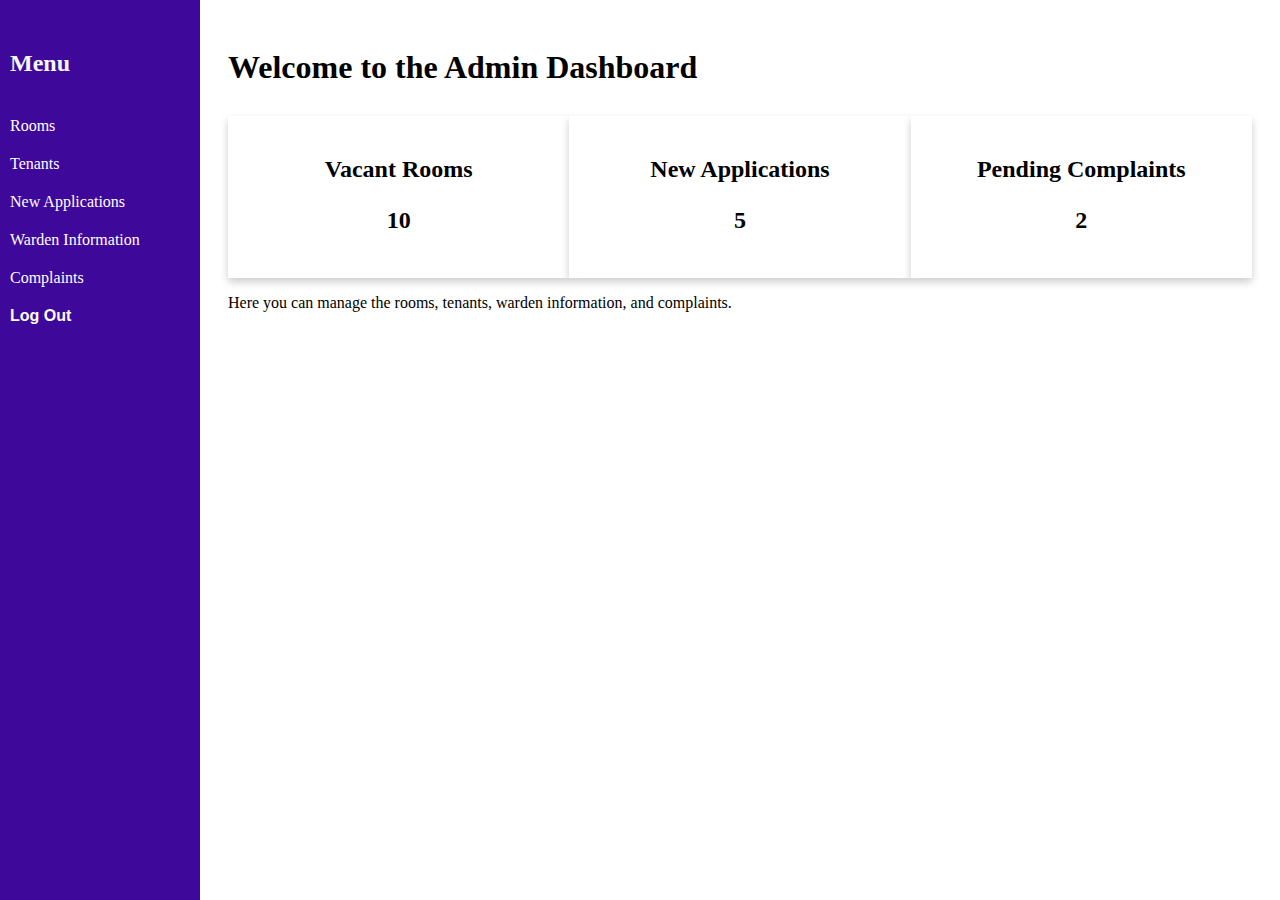
<file: Index.html>
<!DOCTYPE html>
<html lang="en">
<head>
    <link rel="stylesheet" href="style2.css">
    <meta charset="UTF-8">
    <meta http-equiv="X-UA-Compatible" content="IE=edge">
    <meta name="viewport" content="width=device-width, initial-scale=1.0">
    <title>New Applications</title>
    
</head>
<body>
    <div class="sidebar">
		<h2><a href="Index.html"> Menu </a></h2>
		<ul>
			<li><a href="#">Rooms</a></li>
			<li><a href="allresidents.html">Tenants</a></li>
            <li><a href="newapplications.html">New Applications</a></li>
			<li><a href="wardeninformation.html">Warden Information</a></li>
			<li><a href="#">Complaints</a></li>
			<li><button id="logout-btn" onclick="logOut()">Log Out</button></li>
		</ul>
	</div>
	<div class="main">
		<h1>Welcome to the Admin Dashboard</h1>
		<div class="cards">
			<div class="card">
				<h2>Vacant Rooms</h2>
				<p id="vacant-rooms">0</p>
			</div>
			<div class="card">
				<h2>New Applications</h2>
				<p id="new-applications">0</p>
			</div>
			<div class="card">
				<h2>Pending Complaints</h2>
				<p id="pending-complaints">0</p>
			</div>
		</div>
		<p>Here you can manage the rooms, tenants, warden information, and complaints.</p>
	</div>
	<script src="script2.js"></script>
    
</body>
</html>
</file>
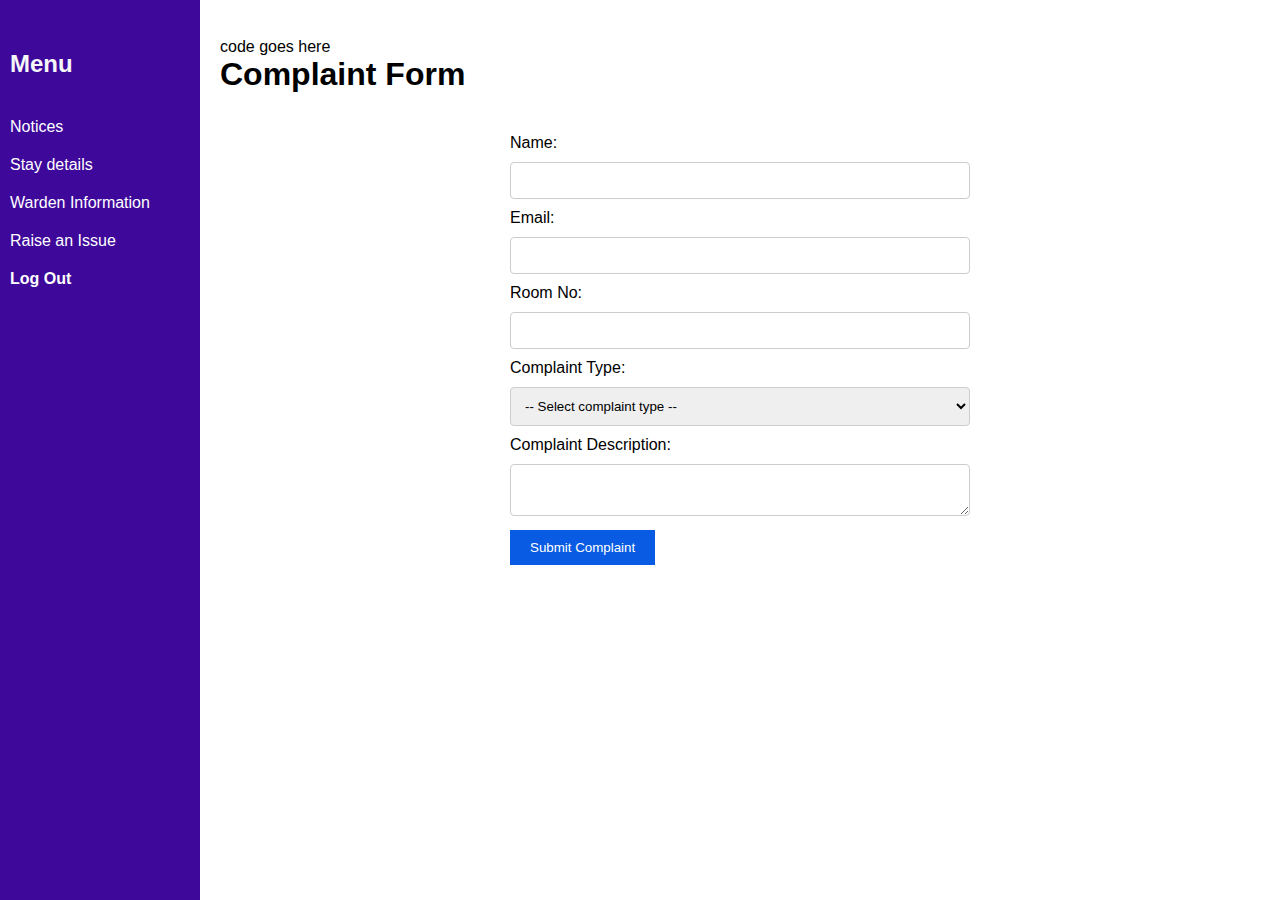
<file: complaintform.html>
<!DOCTYPE html>
<html lang="en">
<head>
    <link rel="stylesheet" href="style2.css">
    <meta charset="UTF-8">
    <meta http-equiv="X-UA-Compatible" content="IE=edge">
    <meta name="viewport" content="width=device-width, initial-scale=1.0">
    <title>Student Dashboard</title>
    CSS here
    <style>
        * {
          box-sizing: border-box;
        }
  
        body {
          font-family: Arial, sans-serif;
          margin: 0;
          padding: 0;
        }
  
        h1 {
          margin-top: 0;
        }
  
        label {
          display: block;
          margin-bottom: 10px;
        }
  
        input,
        select,
        textarea {
          border: 1px solid #ccc;
          border-radius: 4px;
          box-sizing: border-box;
          margin-bottom: 10px;
          padding: 10px;
          width: 100%;
        }
  
        button[type="submit"] {
          background-color: #085be2;
          border: none;
          color: white;
          cursor: pointer;
          padding: 10px 20px;
        }
  
        button[type="submit"]:hover {
          background-color: #081168;
        }
  
        form {
          margin: 20px auto;
          max-width: 500px;
          padding: 20px;
        }
      </style>

</head>
<body>
    <div class="sidebar">
		<h2><a href="studentdashboard.html"> Menu </a></h2>
		<ul>
			<li><a href="#">Notices</a></li>
			<li><a href="#">Stay details</a></li>
			<li><a href="wardeninformation.html">Warden Information</a></li>
			<li><a href="complaintform.html">Raise an Issue</a></li>
			<li><button id="logout-btn" onclick="logOut()">Log Out</button></li>
		</ul>
	</div>
	<div class="main">
		code goes here
        <h1>Complaint Form</h1>
        <form id="complaint-form">
          <label for="name">Name:</label>
          <input type="text" id="name" name="name" required>
    
          <label for="email">Email:</label>
          <input type="email" id="email" name="email" required>
    
          <label for="Room">Room No:</label>
          <input type="text" id="room" name="room" required>
    
          <label for="complaint-type">Complaint Type:</label>
          <select id="complaint-type" name="complaint-type" required>
            <option value="">-- Select complaint type --</option>
            <option value="Facilities">Facilities</option>
            <option value="Mess">Mess</option>
            <option value="Other">Other</option>
          </select>
    
          <label for="complaint-description">Complaint Description:</label>
          <textarea id="complaint-description" name="complaint-description" required></textarea>
    
          <button type="submit">Submit Complaint</button>
        </form>
	</div>
	<script src="script4.js"></script>
    
    script goes here
    <script>
        const complaintForm = document.querySelector('#complaint-form');
        complaintForm.addEventListener('submit', (event) => {
          event.preventDefault();
          const formData = new FormData(complaintForm);
          const data = Object.fromEntries(formData.entries());
          console.log('Complaint form submitted:', data);
          alert('Complaint form submitted successfully!');
          complaintForm.reset();
        });
      </script>
</body>
</html>
</file>
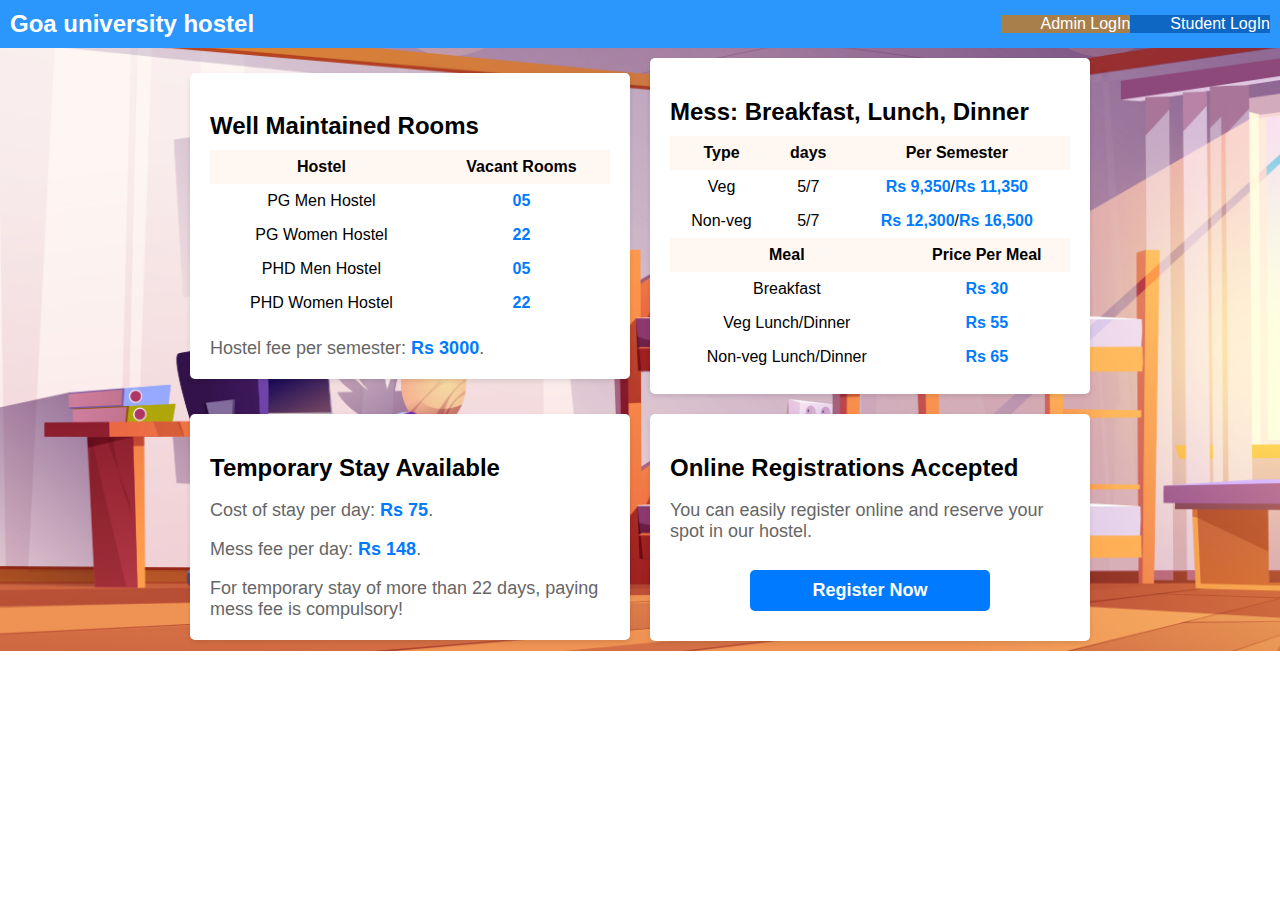
<file: Index1.html>
<!DOCTYPE html>
<html lang="en">
<head>
    <meta charset="UTF-8">
    <meta http-equiv="X-UA-Compatible" content="IE=edge">
    <meta name="viewport" content="width=device-width, initial-scale=1.0">
    <title>Goa university hostel</title>
</head>
<body>
<style>
    body {
        background-image: url(bg2.jpg);
        background-size: cover;
        background-repeat: no-repeat;
        
        
 
        font-family: Arial, sans-serif;
        margin: 0;
        padding: 0;
        
    }
    .login{
        margin-left: 20px;
        padding-left: 40px;
        text-decoration: none;
        color: #fff;
        background-color: #a87e4b;
      
        
    }
    .login2{
        padding-left: 40px;
        text-decoration: none;
        color: #fff;
        background-color: #075bb5ce;
      
        
    }
    .card-container {
  display: flex;
  flex-wrap: wrap;
  justify-content: center;
  align-items: center;
}

.card {
  width: 400px;
  margin: 10px;
  padding: 20px;
  background-color: #fff;
  border-radius: 5px;
  box-shadow: 0 2px 5px rgba(0, 0, 0, 0.1);
}
		.card h2 {
			font-size: 24px;
			margin-bottom: 10px;
		}
		.card p {
			font-size: 18px;
			color: #666;
			margin-bottom: 0;
		}
    .header {
        background-color: #2b97fc;
        color: #fff;
        padding: 10px;
        display: flex;
        justify-content: flex-end;
        align-items: center;
    }
    .logo {
        font-size: 24px;
        font-weight: bold;
        margin-right: auto;
        color: #fff;
        text-decoration: none;
    }
    .register-button {
        background-color: #007bff;
        color: #fff;
        padding: 10px 20px;
        
        border-radius: 5px;
        font-size: 18px;
        font-weight: bold;
        text-decoration: none;
        display: block;
        margin: 10px auto;
        
        width: 200px;
        text-align: center;
    }
    .footer {
        background-color: #333;
        color: #fff;
        padding: 10px;
        text-align: center;
        position: absolute;
        bottom: 0;
        width: 100%;
    }
    span{
      font-weight: bold;
      color: #007bff;
      
    }
    .footer a {
        color: #fff;
        text-decoration: none;
    }
    .form-popup {
      display: none;
      position: fixed;
      bottom: 0;
      right: 15px;
      border: 1px solid #ccc;
      z-index: 9;
      background-color: #fff;
      max-width: 300px;
      padding: 10px;
    }
  
   
    .close-btn {
      position: absolute;
      top: 0;
      right: 0;
      padding: 10px;
      cursor: pointer;
    }
    .close-btn:hover {
      color: #f00;
    }
    table {
  border-collapse: collapse;
  width: 100%;
}

th, td {
  text-align: center;
  padding: 8px;
}

th {
  background-color: #fff7f1;
  font-weight: bold;
}

tr:nth-child(even) {
  background-color: #fff;
}

#vacantpgmenroom, #vacantpgwomenroom, #vacantphdmenroom, #vacantphdwomenroom, #semfee {
  font-weight: bold;
}
    @media (max-width: 1000px) {
			.card {
				width: calc(50% - 40px);
			}
		}
		@media (max-width: 600px) {
			.card {
				width: calc(100% - 40px);
			}
			.register-button {
				width: 80%;
			}
		}
        @media only screen and (max-width: 600px) {
  .card {
    width: calc(100% - 20px);
    margin: 10px 0;
  }
}
</style>
</head>
<body>
<header class="header">
    <a href="#" class="logo">Goa university hostel</a>
    <a class="login" href="login.html" class="login-link"> Admin LogIn</a>
    <a class="login2" href="studentlogin.html" class="login-link"> Student LogIn</a>
</header>

<main>
<div class="card-container">    
  <div class="card">
    <h2>Well Maintained Rooms</h2>
    <table>
      <tr>
        <th>Hostel</th>
        <th>Vacant Rooms</th>
      </tr>
      <tr>
        <td>PG Men Hostel</td>
        <td><span id="vacantpgmenroom">0</span></td>
      </tr>
      <tr>
        <td>PG Women Hostel</td>
        <td><span id="vacantpgwomenroom">0</span></td>
      </tr>
      <tr>
        <td>PHD Men Hostel</td>
        <td><span id="vacantphdmenroom">0</span></td>
      </tr>
      <tr>
        <td>PHD Women Hostel</td>
        <td><span id="vacantphdwomenroom">0</span></td>
      </tr>
    </table>
    <p>Hostel fee per semester: <span id="semfee">0</span>.</p>
  </div>
 
<div class="card">
  <h2>Mess: Breakfast, Lunch, Dinner</h2>
  <table>
    <tr>
      <th>Type</th>
      <th>days</th>
      <th>Per Semester</th>
    </tr>
    <tr>
      <td>Veg</td>
      <td>5/7</td>
      <td><span id="5dveg">0</span>/<span id="7dveg">0</span></td>
    </tr>
    <tr>
      <td>Non-veg</td>
      <td>5/7</td>
      <td><span id="5dnveg">0</span>/<span id="7dnveg">0</span></td>
    </tr>
  </table>
  <table>
    <tr>
      <th>Meal</th>
      <th>Price Per Meal</th>
    </tr>
    <tr>
      <td>Breakfast</td>
      <td><span id="1breakfast">0</span></td>
    </tr>
    <tr>
      <td>Veg Lunch/Dinner</td>
      <td><span id="vld">0</span></td>
    </tr>
    <tr>
      <td>Non-veg Lunch/Dinner</td>
      <td><span id="nvld">0</span></td>
    </tr>
  </table>
</div>
    <div class="card">
        <h2>Temporary Stay Available</h2>
        <p>Cost of stay per day: <span id="staycharge">0</span>.</p>
        
        <p>Mess fee per day: <span id="mfpd">  0</span>.</p>
        <p>For temporary stay of more than 22 days, paying mess fee is compulsory!</p>
    </div>
    <div class="card">
    <h2>Online Registrations Accepted</h2>
    <p>You can easily register online and reserve your spot in our hostel.</p><br>
    <a href="registrationform.html" class="register-button" id="register-btn">Register Now</a>
    </div>
</div>    
    
    
    
</main>
<script>
  const semfeeElement = document.getElementById('semfee');
  const fivedvegElement = document.getElementById('5dveg');
  const sevendvegElemnet = document.getElementById('7dveg');
  const fivednvegElement = document.getElementById('5dnveg');
  const sevendnvegElemnet = document.getElementById('7dnveg');
  const onebreakfastElement = document.getElementById('1breakfast');
  const vldElement=document.getElementById('vld');
  const nvldElement=document.getElementById('nvld');
  const vacantpgmenroomElement= document.getElementById('vacantpgmenroom');
  const vacantphdmenroomElement= document.getElementById('vacantphdmenroom');
  const vacantpgwomenroomElement= document.getElementById('vacantpgwomenroom');
  const vacantphdwomenroomElement= document.getElementById('vacantphdwomenroom');
  const staychargeElement= document.getElementById('staycharge');
  const mfpdElement= document.getElementById('mfpd');
  // Function to update the numbers on the cards
function updateNumbers() {
  const semfee ='Rs 3000';
  const fivedveg = 'Rs 9,350'; // Example number, replace with actual value from server
  const sevendveg = 'Rs 11,350'; // Example number, replace with actual value from server
  const fivednveg = 'Rs 12,300'; // Example number, replace with actual value from server
  const sevendnveg= 'Rs 16,500';
  const onebreakfast= 'Rs 30';
  const vld='Rs 55';
  const nvld='Rs 65';
  const pgmr='05';
  const phdmr='22';
  const pgwmr='02';
  const phdwmr='05';
  const accommodation_fee_per_day='Rs 75';
  const mfpd='Rs 148';
  
  // Update the numbers on the cards
  semfeeElement.textContent = semfee;
  fivedvegElement.textContent = fivedveg;
  sevendvegElemnet.textContent = sevendveg;
  fivednvegElement.textContent= fivednveg;
  sevendnvegElemnet.textContent = sevendnveg;
  onebreakfastElement.textContent = onebreakfast;
  vldElement.textContent = vld;
  nvldElement.textContent =nvld;
  vacantpgmenroomElement.textContent=pgmr;
  vacantpgwomenroomElement.textContent=phdmr;
  vacantphdmenroomElement.textContent=pgmr;
  vacantphdwomenroomElement.textContent=phdmr;
  staychargeElement.textContent=accommodation_fee_per_day;
  mfpdElement.textContent=mfpd;

}

// Call the function initially to set the numbers on page load
updateNumbers();
</script>

</body>
</html>
</file>
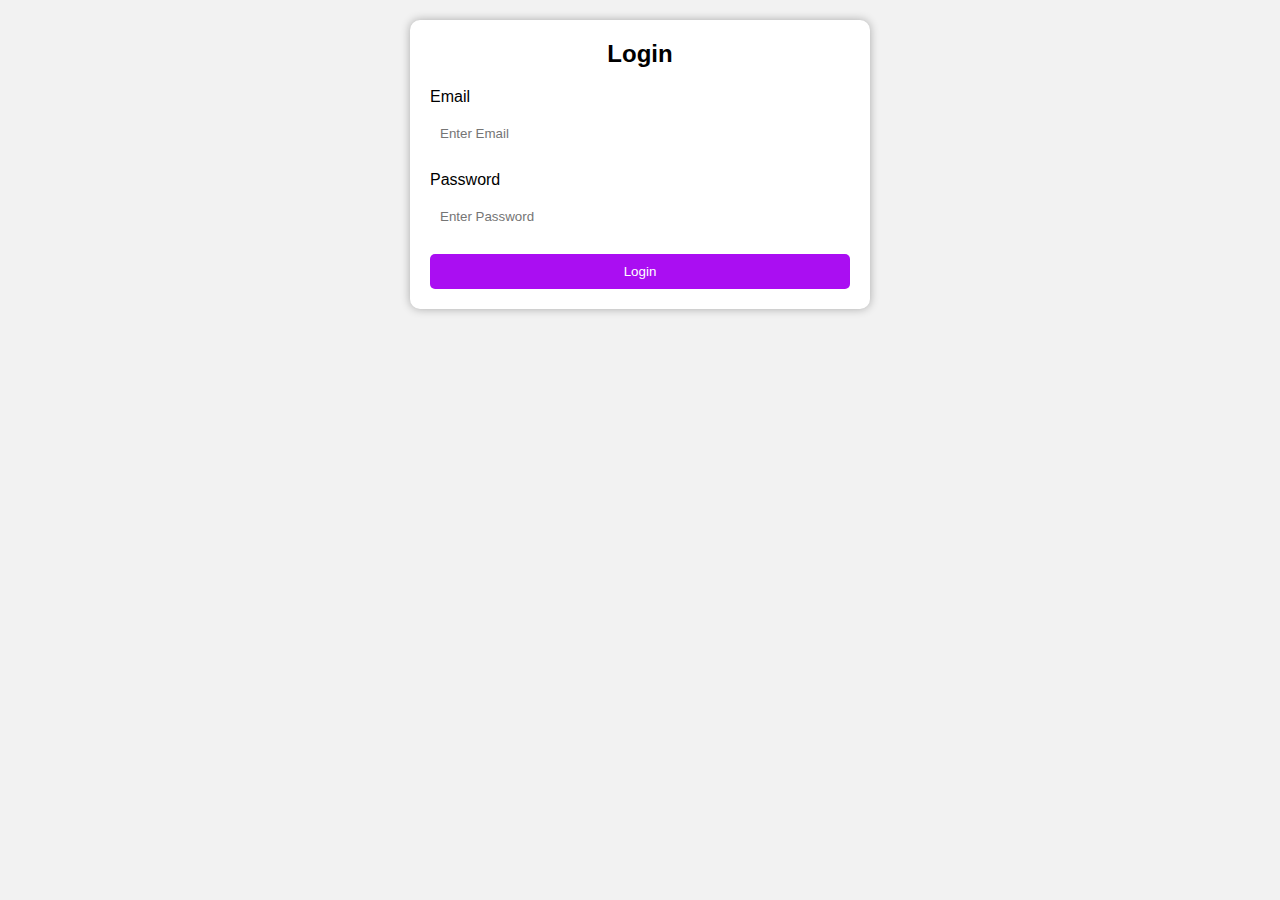
<file: login.html>
<!DOCTYPE html>
<html lang="en">
<head>
    <meta charset="UTF-8">
    <meta http-equiv="X-UA-Compatible" content="IE=edge">
    <meta name="viewport" content="width=device-width, initial-scale=1.0">
    <title>Document</title>
    <link rel="stylesheet" href="style1.css">
</head>
<body>
    <script src="script1.js"></script>
    <div class="container">
        <form>
          <h2>Login</h2>
          <label for="email">Email</label>
          <input type="email" id="email" name="email" placeholder="Enter Email">
          <label for="password">Password</label>
          <input type="password" id="password" name="password" placeholder="Enter Password">
          <button type="button" onclick="login()">Login</button>
        </form>
      </div>
      
</body>
</html>
</file>
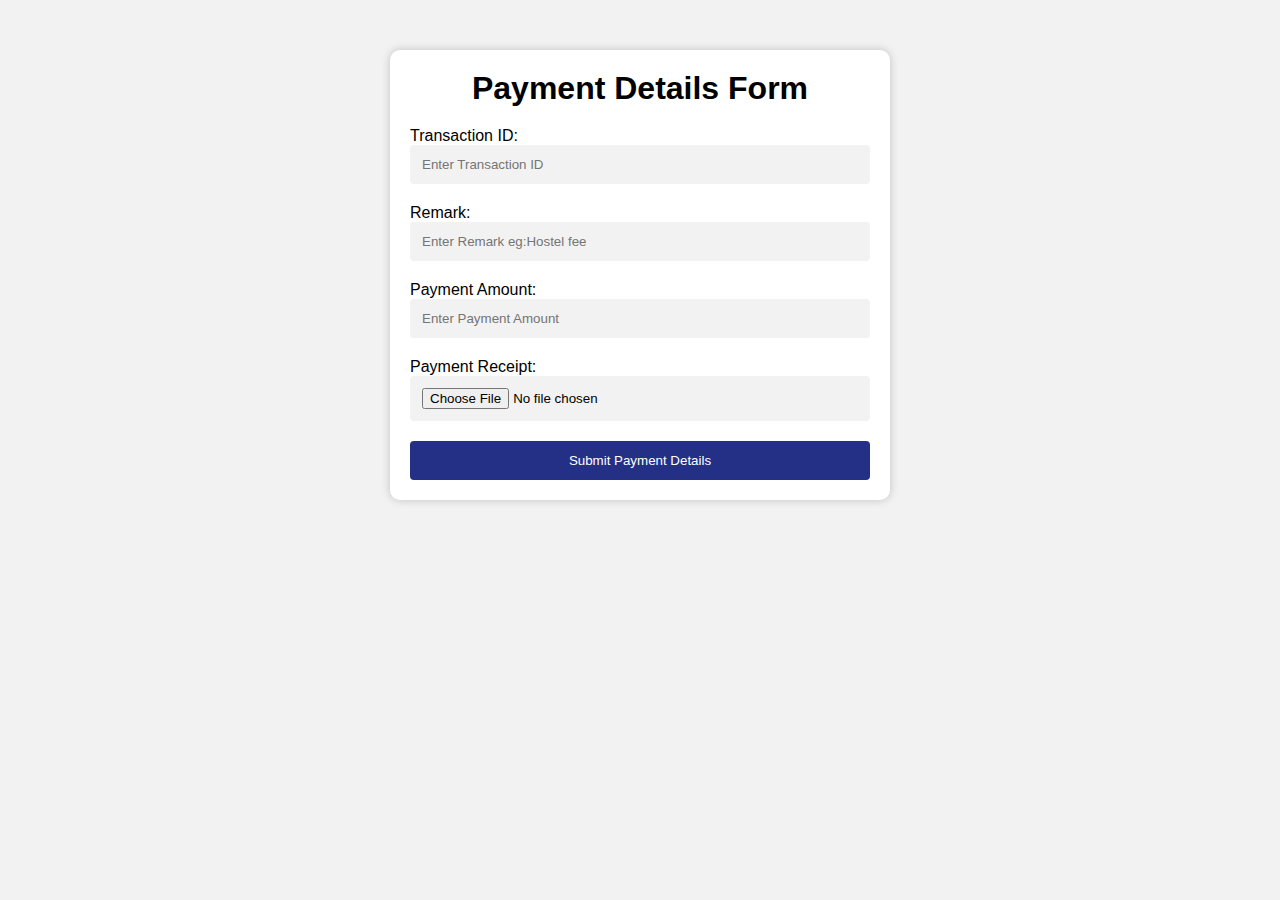
<file: paymentdetails.html>
<!DOCTYPE html>
<html lang="en">
<head>
    <style>
		* {
			box-sizing: border-box;
			margin: 0;
			padding: 0;
		}

		body {
			font-family: Arial, sans-serif;
			background-color: #f2f2f2;
		}

		.container {
			max-width: 500px;
			margin: 50px auto;
			background-color: #fff;
			padding: 20px;
			border-radius: 10px;
			box-shadow: 0px 0px 10px rgba(0, 0, 0, 0.2);
		}

		h1 {
			text-align: center;
			margin-bottom: 20px;
		}

		form {
			display: flex;
			flex-wrap: wrap;
			justify-content: space-between;
		}

		input[type="text"],
		input[type="number"],
		input[type="file"] {
			width: 100%;
			padding: 12px;
			margin-bottom: 20px;
			border: none;
			border-radius: 4px;
			background-color: #f2f2f2;
		}

		input[type="text"]:focus,
		input[type="number"]:focus,
		input[type="file"]:focus {
			background-color: #ddd;
			outline: none;
		}

		input[type="submit"] {
			background-color: #233085;
			color: #fff;
			padding: 12px 20px;
			border: none;
			border-radius: 4px;
			cursor: pointer;
			width: 100%;
		}

		input[type="submit"]:hover {
			background-color: #141151;
		}

		@media screen and (max-width: 600px) {
			form {
				flex-direction: column;
			}
		}
	</style>
    <meta charset="UTF-8">
    <meta http-equiv="X-UA-Compatible" content="IE=edge">
    <meta name="viewport" content="width=device-width, initial-scale=1.0">
    <title>Payment details form</title>
</head>
<body>
    <div class="container">
		<h1>Payment Details Form</h1>
		<form id="payment-form" enctype="multipart/form-data">
			<label for="payment_id">Transaction ID:</label>
			<input type="text" id="payment_id" name="payment-id" placeholder="Enter Transaction ID" required>

			<label for="payment_description">Remark:</label>
			<input type="text" id="payment_description" name="payment-description" placeholder="Enter Remark eg:Hostel fee" required>

			<label for="payment_amount">Payment Amount:</label>
			<input type="number" id="payment_amount" name="payment-amount" placeholder="Enter Payment Amount" required>

			<label for="receipt_file">Payment Receipt:</label>
			<input type="file" id="receipt_file" name="receipt-photo" accept="image/*" required>

			<input type="submit" value="Submit Payment Details" onclick="postPaymentDetails(event)">
		</form>
	</div>

	<script>
		function postPaymentDetails(event) {
			event.preventDefault();
			const form = document.getElementById("payment-form");
			const formData = new FormData(form);
			fetch("url-to-post-data-to-database", {
                method: "POST",
			body: formData
		})
		.then(response => {
			if (response.ok) {
				alert("Payment details submitted successfully.");
				form.reset();
			} else {
				alert("An error occurred while submitting payment details. Please try again later.");
			}
		})
		.catch(error => {
			alert("An error occurred while submitting payment details. Please try again later.");
		});
	}
</script>
    
</body>
</html>
</file>
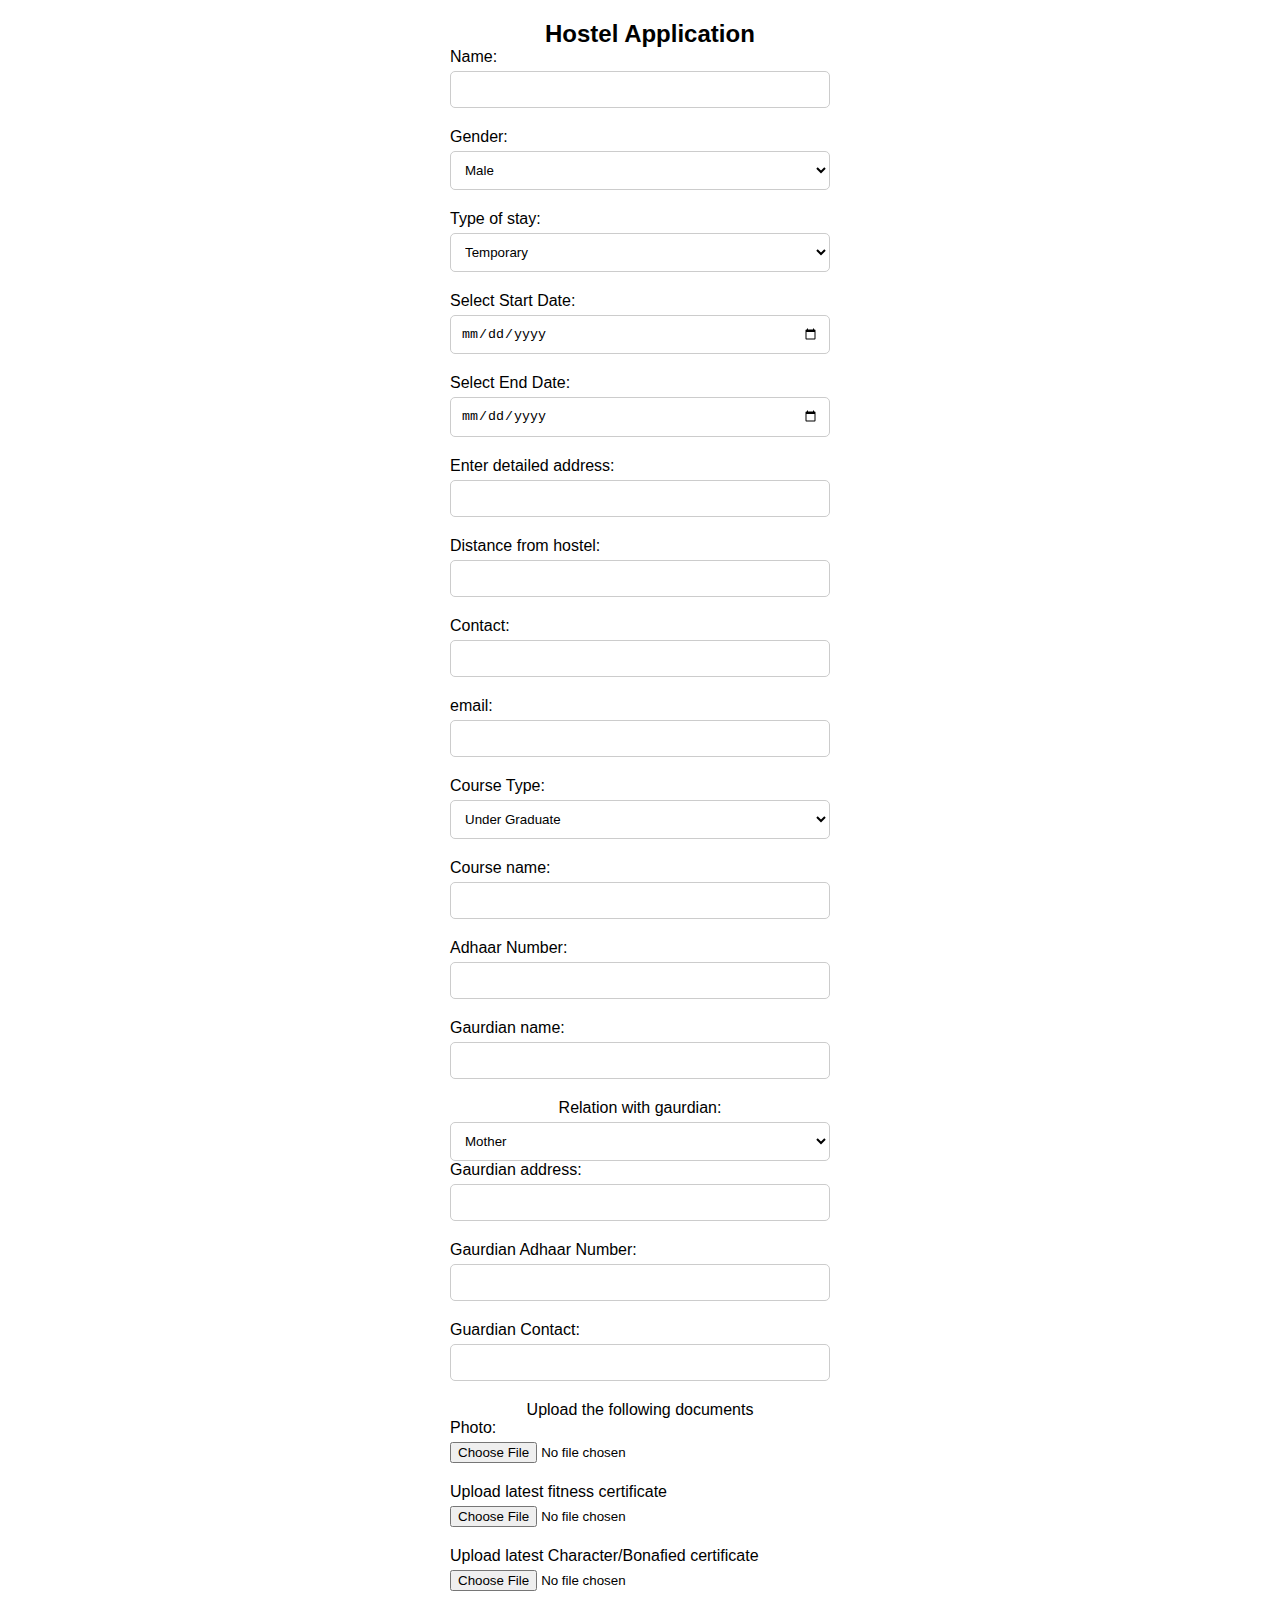
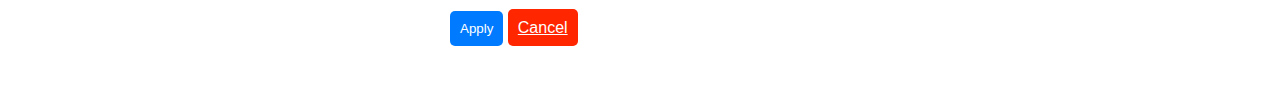
<file: registrationform.html>
<!DOCTYPE html>
<html lang="en">
<head>
    <meta charset="UTF-8">
    <meta http-equiv="X-UA-Compatible" content="IE=edge">
    <meta name="viewport" content="width=device-width, initial-scale=1.0">
    <title>Registration form</title>
    <style>
 * {
  box-sizing: border-box;
  margin: 0;
  padding: 0;
}
h2{
    padding-left: 25%;
    align-items: center;
}
body {
  font-family: Arial, sans-serif;
}

.container {
  max-width: 800px;
  margin: 0 auto;
  padding: 20px;
}

form {
  display: flex;
  flex-wrap: wrap;
  justify-content: center;
  align-items: center;
}

.form-group {
  width: 100%;
  margin-bottom: 20px;
}

label {
  display: block;
  margin-bottom: 5px;
}

input[type="text"],
input[type="tel"],
input[type="date"],
input[type="number"],
input[type="email"],
select {
  width: 100%;
  padding: 10px;
  border-radius: 5px;
  border: 1px solid #ccc;
  background-color: #fff;
}

input[type="file"] {
  display: block;
  margin-top: 5px;
}

.button1[type="submit"] {
  padding: 10px;
  border-radius: 5px;
  border: none;
  background-color: #007bff;
  color: #fff;
  cursor: pointer;
}
.button2{
    padding: 10px;
  border-radius: 5px;
  border: none;
  background-color: #ff2600;
  color: #fff;
  cursor: pointer;
}

@media (min-width: 768px) {
  form {
    width: 50%;
    margin: 0 auto;
  }
}
      </style>
</head>
<body>
    <div class="container">
        
  <form id="registration-form">
    <div class="form-group">
        <h2>Hostel Application</h2>
      <label for="name-input">Name:</label>
      <input type="text" id="name-input" name="name" required>
    </div>
    <div class="form-group">
        
      <label for="gender-input">Gender:</label>
      <select id="gender-input" name="gender" required>
        <option value="M">Male</option>
        <option value="F">Female</option>
        <option value="O">Others</option>
      </select>
    </div>
    <div class="form-group">
      <label for="stay-input">Type of stay:</label>
      <select id="stay-input" name="stay" required>
        <option value="temporary">Temporary</option>
        <option value="permanent">Permanent</option>
      </select>
    </div>
    <div class="form-group">
        <label for="start-date">Select Start Date:</label>
        <input type="date" id="start-date" name="startdate" required>
      </div>
      <div class="form-group">
        <label for="end-date">Select End Date:</label>
        <input type="date" id="end-date" name="enddate" required>
      </div>
      <div class="form-group">
        <label for="address">Enter detailed address:</label>
        <input type="text" id="address" name="address" required>
      </div>
      <div class="form-group">
        <label for="distance">Distance from hostel:</label>
        <input type="number" id="distance" name="distance" required>
      </div>
    <div class="form-group">
      <label for="contact-input">Contact:</label>
      <input type="tel" id="contact-input" name="contact" pattern="[0-9]{10}" required>
    </div>
    <div class="form-group">
      <label for="email-input">email:</label>
      <input type="email" id="email-input" name="email" pattern="" required>
    </div>
   
    <div class="form-group">
      <label for="course-type-input">Course Type:</label>
      <select id="course-type-input" name="courseType" required>
        <option value="UG">Under Graduate</option>
        <option value="PG">Post Graduate</option>
        <option value="PhD">PhD</option>
      </select>
    </div>
    <div class="form-group">
        <label for="course-name">Course name:</label>
        <input type="text" id="course-name" name="course" required>
      </div>
    <div class="form-group">
      <label for="id-number-input">Adhaar Number:</label>
      <input type="number" id="id-number-input" name="idNumber" required>
    </div>
    

    <div class="form-group">
      <label for="gname">Gaurdian name:</label>
      <input type="text" id="gname" name="gname" required>
    </div>
    
    <label for="grelation-input">Relation with gaurdian:</label>
    <select id="grelation-input" name="grelation" required>
      <option value="Mother">Mother</option>
      <option value="Father">Father</option>
      <option value="Gaurdian">Gaurdian</option>
    </select>

    <div class="form-group">
      <label for="gaurdian-address">Gaurdian address:</label>
      <input type="text" id="gaurdian-address" name="gaddress" required>
    </div>
    <div class="form-group">
      <label for="gid-number-input">Gaurdian Adhaar Number:</label>
      <input type="number" id="gid-number-input" name="gidNumber">
    </div>
    <div class="form-group">
      <label for="gcontact-input">Guardian Contact:</label>
      <input type="tel" id="gcontact-input" name="gcontact" pattern="[0-9]{10}" required>
    </div>
    Upload the following documents
    <div class="form-group">
      <label for="photo-input">Photo:</label>
      <input type="file" id="photo-input" name="photo" accept="image/jpeg" required>
    </div>

    <div class="form-group">
      <label for="photo-input">Upload latest fitness certificate</label>
      <input type="file" id="fitness-input" name="fitness" accept="image/jpeg" required>
    </div>
    
    <div class="form-group">
      <label for="photo-input">Upload latest Character/Bonafied certificate</label>
      <input type="file" id="character-input" name="bonafied" accept="image/jpeg" required>
    </div>

    <div class="form-group">
      <button class="button1" type="submit" id="apply-button">Apply</button>
      <a href="Index1.html" class="button2" id="Cancel-btn">Cancel</a>
    </div>
   
  </form>
  
</div>
      <script>
document.querySelector('#apply-button').addEventListener('click', () => {
  // Get form data
  const name = document.querySelector('#name-input').value;
  const gender = document.querySelector('#gender-input').value;
  const stay = document.querySelector('#stay-input').value;
  const contact = document.querySelector('#contact-input').value;
  const photo = document.querySelector('#photo-input').files[0];
  const idType = document.querySelector('#id-type-input').value;
  const idNumber = document.querySelector('#id-number-input').value;
  const startdate = document.querySelector('#start-date').value;
  const enddate = document.querySelector('#end-date').value;
  const address= document.querySelector('#address',address).value;
  const email= document.querySelector('#email-input',address).value;
  const courseType= document.querySelector('#course-type-input',courseType).value;
  const gname=document.querySelector('#gname',gname).value;
  const grelation=document.querySelector('#grelation-input',grelation).value;
  const gaddress=document.querySelector('#gaddress-input',gaddress).value;
  const gidNumber=document.querySelector('#gid-number-input',gidNumber).value;
  const gcontact=document.querySelector('#gcontact-input',gcontact).value;
  const fitness = document.querySelector('#fitness-input').files[0];
  const bonafied = document.querySelector('#bonafied-input').files[0];
  const distance = document.querySelector('#distance',distance).value;
  // Create form data object
  const formData = new FormData();
  formData.append('name', name);
  formData.append('gender', gender);
  formData.append('stay', stay);
  formData.append('contact', contact);
  formData.append('photo', photo);
  formData.append('course', idType);
  formData.append('idNumber', idNumber);
  formData.append('startdate',startdate);
  formData.append('enddate',enddate);
  formData.append('address',address);
  formData.append('email',email);
  formData.append('coursetype',courseType);
  formData.append('gname',gname);
  formData.append('grelation',grelation);
  formData.append('gaddress',gaddress);
  formData.append('gidNumber', gidNumber);
  formData.append('gcontact', gcontact);
  formData.append('fitness', fitness);
  formData.append('bonafied', bonafied);
  formData.append('distance',distance);
  // Make HTTP POST request
  fetch('/', {
    method: 'POST',
    body: formData
  })
  .then(response => {
    if (response.ok) {
        
      // Display success message
      alert('Form submitted successfully!');
      // Reset form
      document.querySelector('#registration-form').reset();
      // Redirect to home page
      window.location.href = 'Index1.html';
    } else {
      // Display error message
      alert('Error submitting form.');
    }
  })
  .catch(error => {
    // Display error message
    alert('Error submitting form.');
  });
});
      </script>
    
</body>
</html>
</file>
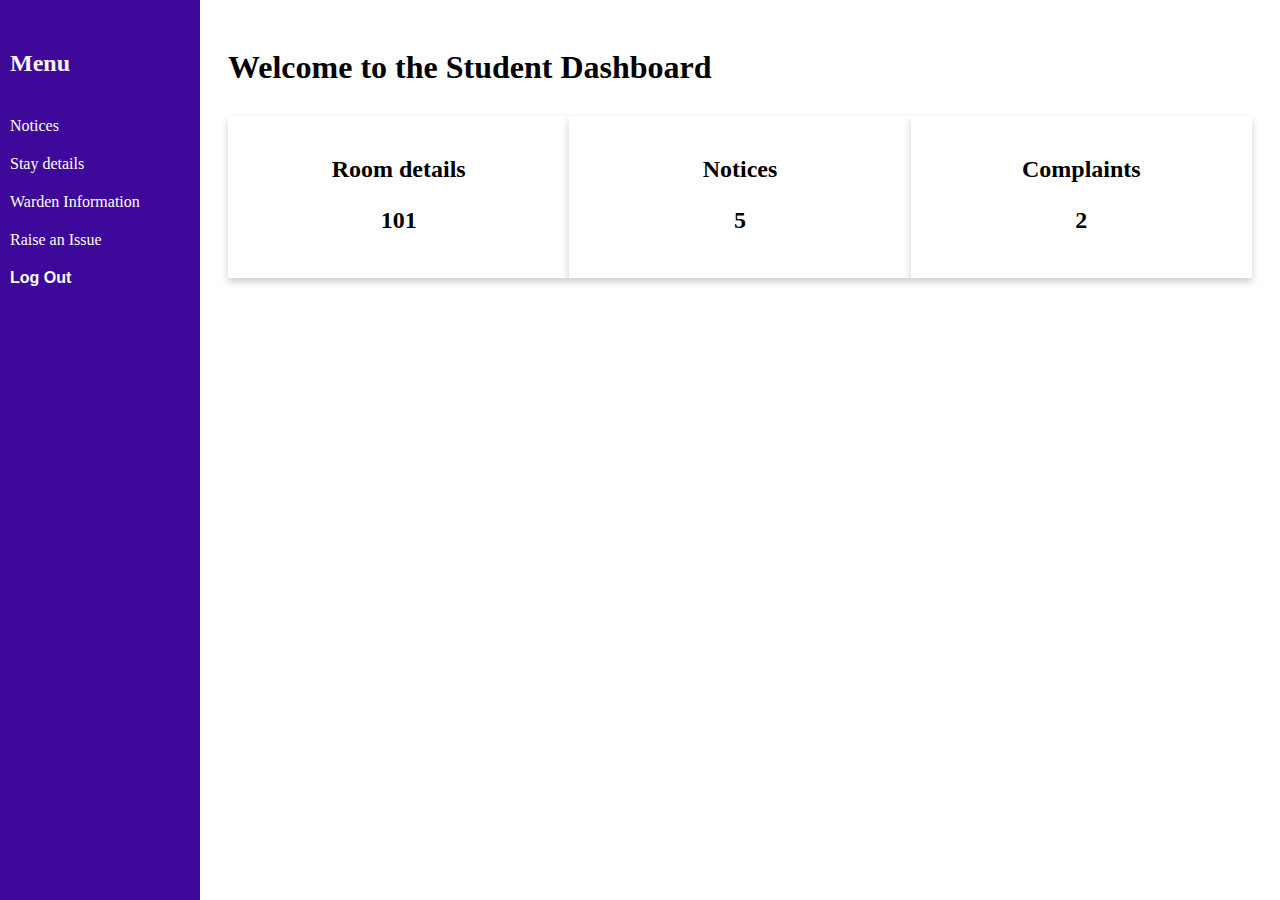
<file: studentdashboard.html>
<!DOCTYPE html>
<html lang="en">
<head>
    <link rel="stylesheet" href="style2.css">
    <meta charset="UTF-8">
    <meta http-equiv="X-UA-Compatible" content="IE=edge">
    <meta name="viewport" content="width=device-width, initial-scale=1.0">
    <title>Student Dashboard</title>
    
</head>
<body>
    <div class="sidebar">
		<h2><a href="Index.html"> Menu </a></h2>
		<ul>
			<li><a href="#">Notices</a></li>
			<li><a href="#">Stay details</a></li>
			<li><a href="wardeninformation2.html">Warden Information</a></li>
			<li><a href="complaintform.html">Raise an Issue</a></li>
			<li><button id="logout-btn" onclick="logOut()">Log Out</button></li>
		</ul>
	</div>
	<div class="main">
		<h1>Welcome to the Student Dashboard</h1>
		<div class="cards">
			<div class="card">
				<h2>Room details</h2>
				<p id="Roomdetails">0</p>
			</div>
			<div class="card">
				<h2>Notices</h2>
				<p id="Notices">0</p>
			</div>
			<div class="card">
				<h2>Complaints</h2>
				<p id="Complaints">0</p>
			</div>
		</div>
		
	</div>
	<script src="script4.js"></script>
    
</body>
</html>
</file>
<file: style2.css>
.sidebar {
    height: 100%;
    width: 200px;
    position: fixed;
    top: 0;
    left: 0;
    background-color: #3e089b;
    color: #fff;
    padding-top: 20px;
    z-index: 1;
    overflow-x: hidden;
    transition: 0.5s;
  }
  
  .sidebar h2 {
    padding: 10px;
  }
  
  .sidebar ul {
    list-style: none;
    padding: 0;
    margin: 0;
  }
  
  .sidebar li a {
    display: block;
    padding: 10px;
    color: #fff;
    text-decoration: none;
  }
  a {
    color: #f5f6f7;
    text-decoration: none;
}

a:hover {
    color:#00A0C6; 
    text-decoration:none; 
    cursor:pointer;  
}
  .sidebar li a:hover {
    background-color: #aa0ef2;
  }
  .sidebar button {
    display: block;
    width: 100%;
    padding: 10px;
    border: none;
    background-color: #3e089b;
    color: #fff;
    font-size: 16px;
    font-weight: bold;
    text-align: left;
    cursor: pointer;
  }
  
  .sidebar button:hover {
    background-color: #f20e65;
  }
  
  /* Styling for the main content */
  .main {
    margin-left: 200px;
    padding: 20px;
  }
  
  /* Styling for the cards */
  .cards {
    display: flex;
    justify-content: space-between;
    margin-top: 30px;
  }
  
  .card {
    background-color: #fff;
    box-shadow: 0 4px 8px 0 rgba(0,0,0,0.2);
    padding: 20px;
    flex-basis: calc(33.33% - 20px);
    text-align: center;
  }
  
  .card h2 {
    margin-bottom: 20px;
  }
  
  .card p {
    font-size: 24px;
    font-weight: bold;
  }
  
  @media screen and (max-width: 768px) {
      /* Styling for the sidebar in mobile devices */
      .sidebar {
          width: 100%;
          height: auto;
          position: relative;
      }
      
      .sidebar ul {
          position: absolute;
          top: 50px;
          left: 0;
          width: 100%;
          display: none;
      }
      
      .sidebar li {
          text-align: center;
          margin: 10px 0;
      }
      
      .sidebar li a {
          padding: 5px 0;
          display: inline-block;
          width: 100%;
      }
      
      .sidebar.active ul {
          display: block;
      }
      
      /* Styling for the menu icon */
      .menu-icon {
          position: absolute;
          top: 20px;
          right: 20px;
          cursor: pointer;
          z-index: 2;
          display: block;
      }
      
      .menu-icon .icon {
          display: block;
          width: 20px;
          height: 3px;
          background-color: #fff;
          margin: 5px 0;
      }
      
      /* Styling for the main content in mobile devices */
      .main {
          margin-left: 0;
      }
  }

  /*Warden information CSS starts here!!!!!!!!!!!*/

  .cards2 {
    display: flex;
    flex-wrap: wrap;
    justify-content: center;
  }
  
  .card2 {
    margin: 10px;
    padding: 10px;
    border: 1px solid #ddd;
    border-radius: 5px;
    max-width: 300px;
    text-align: center;
  }
  
  .card2 img {
    width: 100%;
    max-width: 200px;
    border-radius: 50%;
    margin: 0 auto;
  }
  
  .card2 h2 {
    margin-top: 10px;
    font-size: 24px;
    font-weight: bold;
  }
  
  .card2 p {
    margin-top: 5px;
    font-size: 16px;
    color: #666;
  }
</file>
<file: style1.css>
* {
    box-sizing: border-box;
    margin: 0;
    padding: 0;
  }
  
  body {
    font-family: Arial, sans-serif;
    background-color: #f2f2f2;
  }
  
  .container {
    margin: 0 auto;
    max-width: 500px;
    padding: 20px;
  }
  
  form {
    background-color: #fff;
    padding: 20px;
    border-radius: 10px;
    box-shadow: 0 0 10px rgba(0,0,0,0.3);
  }
  
  h2 {
    text-align: center;
    margin-bottom: 20px;
  }
  
  label {
    display: block;
    margin-bottom: 10px;
  }
  
  input[type="email"],
  input[type="password"] {
    width: 100%;
    padding: 10px;
    margin-bottom: 20px;
    border-radius: 5px;
    border: none;
  }
  
  button {
    background-color: #aa0ef2;
    color: #fff;
    border: none;
    border-radius: 5px;
    padding: 10px;
    width: 100%;
    cursor: pointer;
  }
  
  @media screen and (max-width: 500px) {
    .container {
      width: 100%;
      padding: 10px;
    }
  }
</file>
